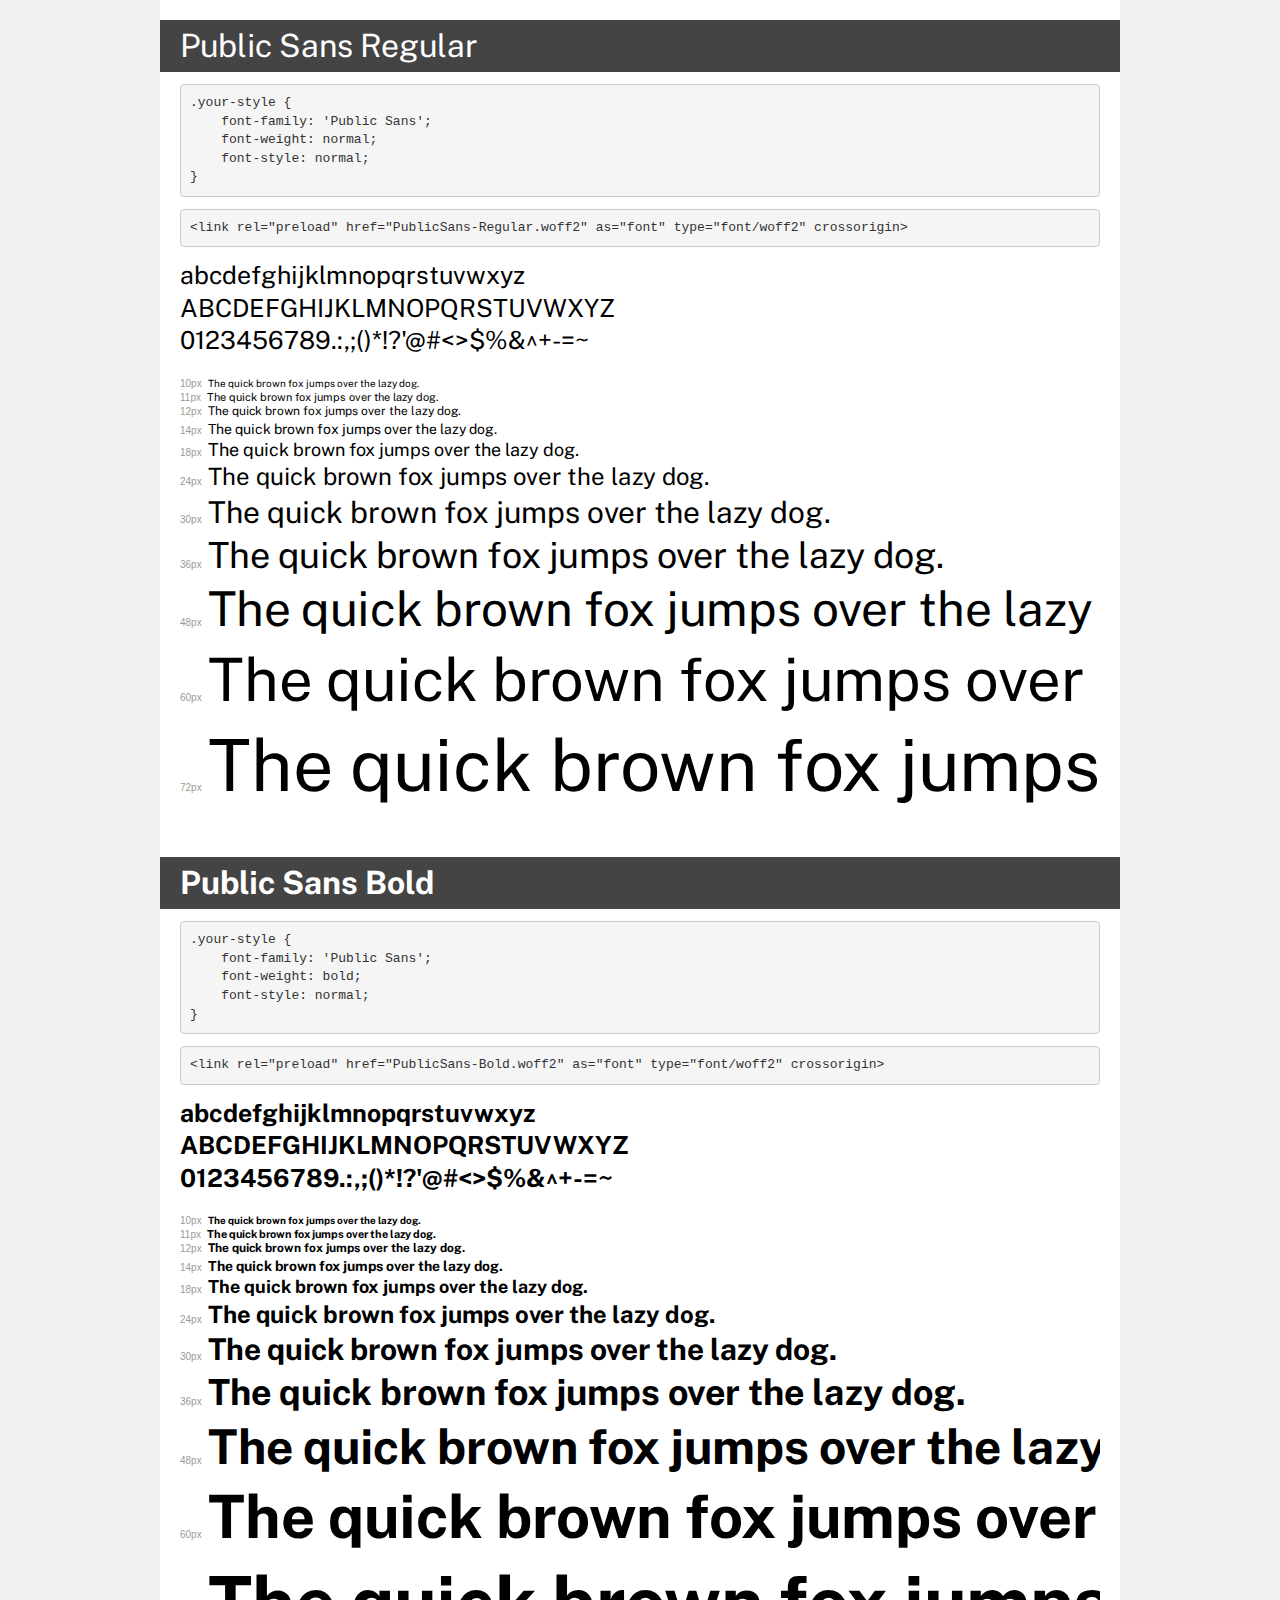
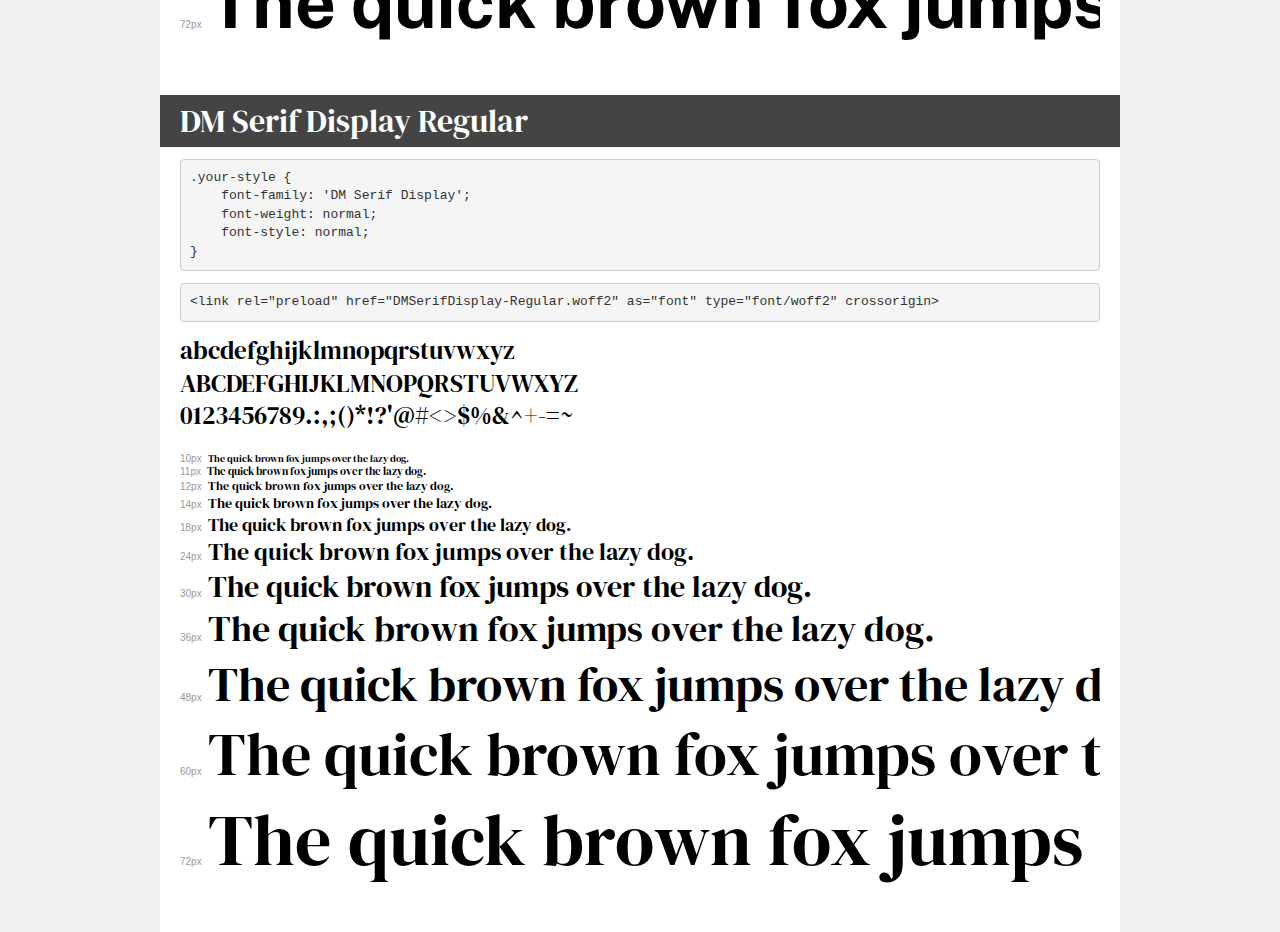
<file: fonts/demo.html>
<!DOCTYPE html>
<html lang="en">
<head>
    <meta charset="utf-8">
    <meta http-equiv="X-UA-Compatible" content="IE=edge">
    <meta name="viewport" content="width=device-width, initial-scale=1">
    <meta name="robots" content="noindex, noarchive">
    <meta name="format-detection" content="telephone=no">
    <title>Transfonter demo</title>
    <link href="stylesheet.css" rel="stylesheet">
    <style>
        /*
        http://meyerweb.com/eric/tools/css/reset/
        v2.0 | 20110126
        License: none (public domain)
        */
        html, body, div, span, applet, object, iframe,
        h1, h2, h3, h4, h5, h6, p, blockquote, pre,
        a, abbr, acronym, address, big, cite, code,
        del, dfn, em, img, ins, kbd, q, s, samp,
        small, strike, strong, sub, sup, tt, var,
        b, u, i, center,
        dl, dt, dd, ol, ul, li,
        fieldset, form, label, legend,
        table, caption, tbody, tfoot, thead, tr, th, td,
        article, aside, canvas, details, embed,
        figure, figcaption, footer, header, hgroup,
        menu, nav, output, ruby, section, summary,
        time, mark, audio, video {
            margin: 0;
            padding: 0;
            border: 0;
            font-size: 100%;
            font: inherit;
            vertical-align: baseline;
        }
        /* HTML5 display-role reset for older browsers */
        article, aside, details, figcaption, figure,
        footer, header, hgroup, menu, nav, section {
            display: block;
        }
        body {
            line-height: 1;
        }
        ol, ul {
            list-style: none;
        }
        blockquote, q {
            quotes: none;
        }
        blockquote:before, blockquote:after,
        q:before, q:after {
            content: '';
            content: none;
        }
        table {
            border-collapse: collapse;
            border-spacing: 0;
        }
        /* demo styles */
        body {
            background: #f0f0f0;
            color: #000;
        }
        .page {
            background: #fff;
            width: 920px;
            margin: 0 auto;
            padding: 20px 20px 0 20px;
            overflow: hidden;
        }
        .font-container {
            overflow-x: auto;
            overflow-y: hidden;
            margin-bottom: 40px;
            line-height: 1.3;
            white-space: nowrap;
            padding-bottom: 5px;
        }
        h1 {
            position: relative;
            background: #444;
            font-size: 32px;
            color: #fff;
            padding: 10px 20px;
            margin: 0 -20px 12px -20px;
        }
        .letters {
            font-size: 25px;
            margin-bottom: 20px;
        }
        .s10:before {
            content: '10px';
        }
        .s11:before {
            content: '11px';
        }
        .s12:before {
            content: '12px';
        }
        .s14:before {
            content: '14px';
        }
        .s18:before {
            content: '18px';
        }
        .s24:before {
            content: '24px';
        }
        .s30:before {
            content: '30px';
        }
        .s36:before {
            content: '36px';
        }
        .s48:before {
            content: '48px';
        }
        .s60:before {
            content: '60px';
        }
        .s72:before {
            content: '72px';
        }
        .s10:before, .s11:before, .s12:before, .s14:before,
        .s18:before, .s24:before, .s30:before, .s36:before,
        .s48:before, .s60:before, .s72:before {
            font-family: Arial, sans-serif;
            font-size: 10px;
            font-weight: normal;
            font-style: normal;
            color: #999;
            padding-right: 6px;
        }
        pre {
            display: block;
            padding: 9px;
            margin: 0 0 12px;
            font-family: Monaco, Menlo, Consolas, "Courier New", monospace;
            font-size: 13px;
            line-height: 1.428571429;
            color: #333;
            font-weight: normal;
            font-style: normal;
            background-color: #f5f5f5;
            border: 1px solid #ccc;
            overflow-x: auto;
            border-radius: 4px;
        }
        /* responsive */
        @media (max-width: 959px) {
            .page {
                width: auto;
                margin: 0;
            }
        }
    </style>
</head>
<body>
<div class="page">
    <div class="demo">
        <h1 style="font-family: 'Public Sans'; font-weight: normal; font-style: normal;">Public Sans Regular</h1>
        <pre title="Usage">.your-style {
    font-family: 'Public Sans';
    font-weight: normal;
    font-style: normal;
}</pre>
        <pre title="Preload (optional)">
&lt;link rel=&quot;preload&quot; href=&quot;PublicSans-Regular.woff2&quot; as=&quot;font&quot; type=&quot;font/woff2&quot; crossorigin&gt;</pre>
        <div class="font-container" style="font-family: 'Public Sans'; font-weight: normal; font-style: normal;">
            <p class="letters">
                abcdefghijklmnopqrstuvwxyz<br>
ABCDEFGHIJKLMNOPQRSTUVWXYZ<br>
                0123456789.:,;()*!?'@#&lt;&gt;$%&^+-=~
            </p>
            <p class="s10" style="font-size: 10px;">The quick brown fox jumps over the lazy dog.</p>
            <p class="s11" style="font-size: 11px;">The quick brown fox jumps over the lazy dog.</p>
            <p class="s12" style="font-size: 12px;">The quick brown fox jumps over the lazy dog.</p>
            <p class="s14" style="font-size: 14px;">The quick brown fox jumps over the lazy dog.</p>
            <p class="s18" style="font-size: 18px;">The quick brown fox jumps over the lazy dog.</p>
            <p class="s24" style="font-size: 24px;">The quick brown fox jumps over the lazy dog.</p>
            <p class="s30" style="font-size: 30px;">The quick brown fox jumps over the lazy dog.</p>
            <p class="s36" style="font-size: 36px;">The quick brown fox jumps over the lazy dog.</p>
            <p class="s48" style="font-size: 48px;">The quick brown fox jumps over the lazy dog.</p>
            <p class="s60" style="font-size: 60px;">The quick brown fox jumps over the lazy dog.</p>
            <p class="s72" style="font-size: 72px;">The quick brown fox jumps over the lazy dog.</p>
        </div>
    </div>

    <div class="demo">
        <h1 style="font-family: 'Public Sans'; font-weight: bold; font-style: normal;">Public Sans Bold</h1>
        <pre title="Usage">.your-style {
    font-family: 'Public Sans';
    font-weight: bold;
    font-style: normal;
}</pre>
        <pre title="Preload (optional)">
&lt;link rel=&quot;preload&quot; href=&quot;PublicSans-Bold.woff2&quot; as=&quot;font&quot; type=&quot;font/woff2&quot; crossorigin&gt;</pre>
        <div class="font-container" style="font-family: 'Public Sans'; font-weight: bold; font-style: normal;">
            <p class="letters">
                abcdefghijklmnopqrstuvwxyz<br>
ABCDEFGHIJKLMNOPQRSTUVWXYZ<br>
                0123456789.:,;()*!?'@#&lt;&gt;$%&^+-=~
            </p>
            <p class="s10" style="font-size: 10px;">The quick brown fox jumps over the lazy dog.</p>
            <p class="s11" style="font-size: 11px;">The quick brown fox jumps over the lazy dog.</p>
            <p class="s12" style="font-size: 12px;">The quick brown fox jumps over the lazy dog.</p>
            <p class="s14" style="font-size: 14px;">The quick brown fox jumps over the lazy dog.</p>
            <p class="s18" style="font-size: 18px;">The quick brown fox jumps over the lazy dog.</p>
            <p class="s24" style="font-size: 24px;">The quick brown fox jumps over the lazy dog.</p>
            <p class="s30" style="font-size: 30px;">The quick brown fox jumps over the lazy dog.</p>
            <p class="s36" style="font-size: 36px;">The quick brown fox jumps over the lazy dog.</p>
            <p class="s48" style="font-size: 48px;">The quick brown fox jumps over the lazy dog.</p>
            <p class="s60" style="font-size: 60px;">The quick brown fox jumps over the lazy dog.</p>
            <p class="s72" style="font-size: 72px;">The quick brown fox jumps over the lazy dog.</p>
        </div>
    </div>

    <div class="demo">
        <h1 style="font-family: 'DM Serif Display'; font-weight: normal; font-style: normal;">DM Serif Display Regular</h1>
        <pre title="Usage">.your-style {
    font-family: 'DM Serif Display';
    font-weight: normal;
    font-style: normal;
}</pre>
        <pre title="Preload (optional)">
&lt;link rel=&quot;preload&quot; href=&quot;DMSerifDisplay-Regular.woff2&quot; as=&quot;font&quot; type=&quot;font/woff2&quot; crossorigin&gt;</pre>
        <div class="font-container" style="font-family: 'DM Serif Display'; font-weight: normal; font-style: normal;">
            <p class="letters">
                abcdefghijklmnopqrstuvwxyz<br>
ABCDEFGHIJKLMNOPQRSTUVWXYZ<br>
                0123456789.:,;()*!?'@#&lt;&gt;$%&^+-=~
            </p>
            <p class="s10" style="font-size: 10px;">The quick brown fox jumps over the lazy dog.</p>
            <p class="s11" style="font-size: 11px;">The quick brown fox jumps over the lazy dog.</p>
            <p class="s12" style="font-size: 12px;">The quick brown fox jumps over the lazy dog.</p>
            <p class="s14" style="font-size: 14px;">The quick brown fox jumps over the lazy dog.</p>
            <p class="s18" style="font-size: 18px;">The quick brown fox jumps over the lazy dog.</p>
            <p class="s24" style="font-size: 24px;">The quick brown fox jumps over the lazy dog.</p>
            <p class="s30" style="font-size: 30px;">The quick brown fox jumps over the lazy dog.</p>
            <p class="s36" style="font-size: 36px;">The quick brown fox jumps over the lazy dog.</p>
            <p class="s48" style="font-size: 48px;">The quick brown fox jumps over the lazy dog.</p>
            <p class="s60" style="font-size: 60px;">The quick brown fox jumps over the lazy dog.</p>
            <p class="s72" style="font-size: 72px;">The quick brown fox jumps over the lazy dog.</p>
        </div>
    </div>

</div>
</body>
</html>
</file>
<file: fonts/stylesheet.css>
@font-face {
    font-family: 'Public Sans';
    src: url('PublicSans-Regular.woff2') format('woff2'),
        url('PublicSans-Regular.woff') format('woff');
    font-weight: normal;
    font-style: normal;
    font-display: swap;
}

@font-face {
    font-family: 'Public Sans';
    src: url('PublicSans-Bold.woff2') format('woff2'),
        url('PublicSans-Bold.woff') format('woff');
    font-weight: bold;
    font-style: normal;
    font-display: swap;
}

@font-face {
    font-family: 'DM Serif Display';
    src: url('DMSerifDisplay-Regular.woff2') format('woff2'),
        url('DMSerifDisplay-Regular.woff') format('woff');
    font-weight: normal;
    font-style: normal;
    font-display: swap;
}
</file>
